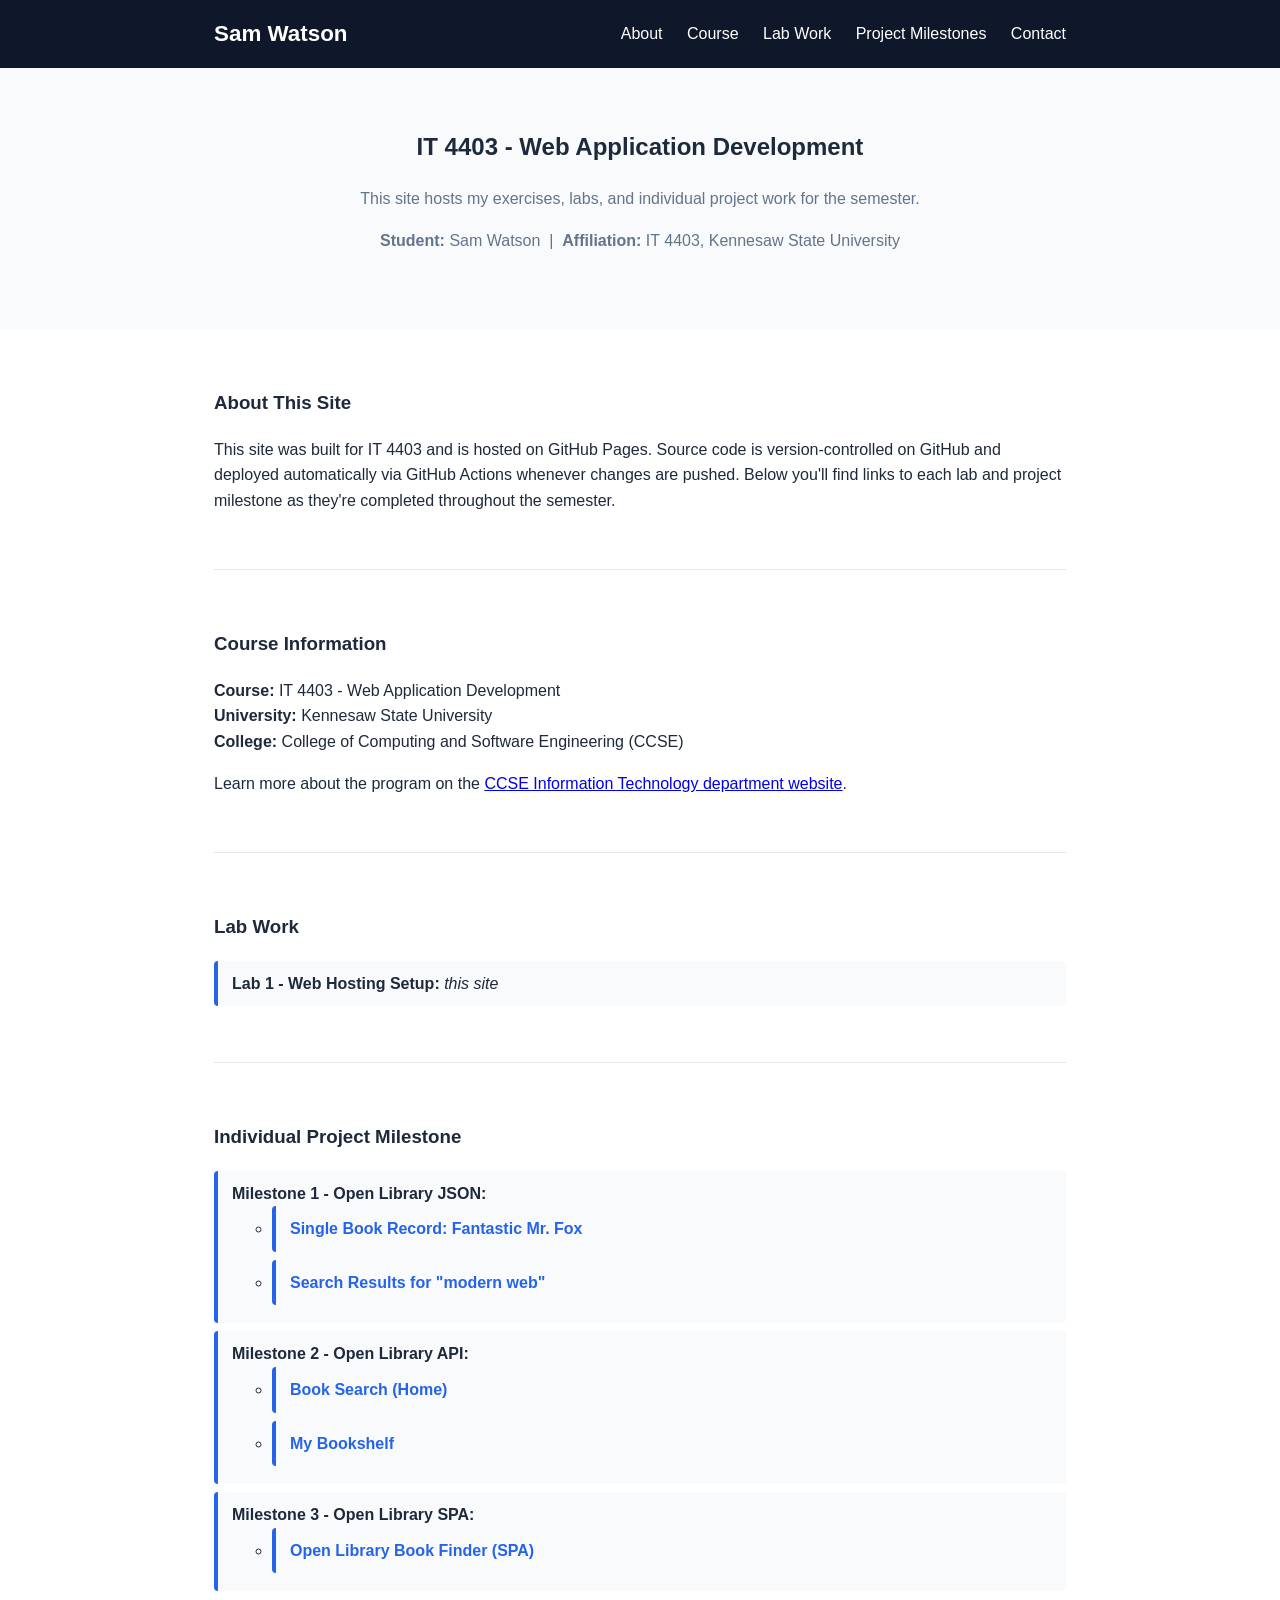
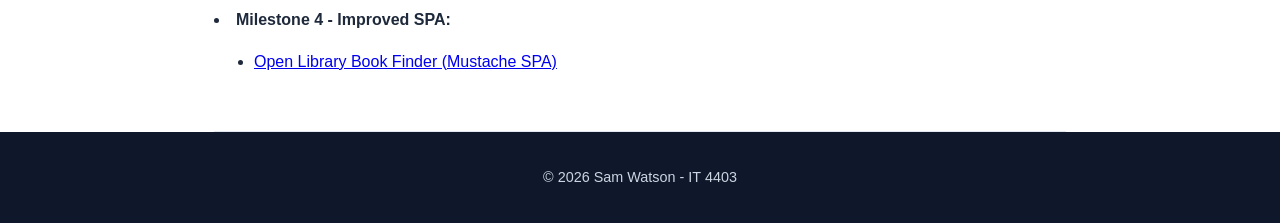
<file: index.html>
<!DOCTYPE html>
<html lang="en">
<head>
  <meta charset="UTF-8" />
  <meta name="viewport" content="width=device-width, initial-scale=1.0" />
  <title>IT 4403 - Project Home</title>
  <link rel="stylesheet" href="style.css" />
</head>
<body>

  <header class="site-header">
    <div class="container header-inner">
      <h1 class="site-title">Sam Watson</h1>
      <nav class="site-nav" aria-label="Main navigation">
        <a href="#about">About</a>
        <a href="#course">Course</a>
        <a href="#labs">Lab Work</a>
        <a href="#milestones">Project Milestones</a>
        <a href="#contact">Contact</a>
      </nav>
    </div>
  </header>

  <section class="hero">
    <div class="container">
      <h2>IT 4403 - Web Application Development</h2>
      <p>This site hosts my exercises, labs, and individual project work for the semester.</p>
      <p><strong>Student:</strong> Sam Watson &nbsp;|&nbsp; <strong>Affiliation:</strong> IT 4403, Kennesaw State University</p>
    </div>
  </section>

  <main class="container">

    <section id="about" class="section">
      <h3>About This Site</h3>
      <p>
        This site was built for IT 4403 and is hosted on GitHub Pages.
        Source code is version-controlled on GitHub and deployed automatically
        via GitHub Actions whenever changes are pushed. Below you'll find links
        to each lab and project milestone as they're completed throughout the semester.
      </p>
    </section>

    <section id="course" class="section">
      <h3>Course Information</h3>
      <p>
        <strong>Course:</strong> IT 4403 - Web Application Development<br />
        <strong>University:</strong> Kennesaw State University<br />
        <strong>College:</strong> College of Computing and Software Engineering (CCSE)
      </p>
      <p>
        Learn more about the program on the
        <a href="https://ccse.kennesaw.edu/it/" target="_blank" rel="noopener">CCSE Information Technology department website</a>.
      </p>
    </section>

    <section id="labs" class="section">
      <h3>Lab Work</h3>
      <ul class="coursework-list">
        <li><strong>Lab 1 - Web Hosting Setup:</strong> <em>this site</em></li>
        <!--
          Add one <li> per lab as you complete it, e.g.:
          <li><strong>Lab 2 - [Title]:</strong> <a href="lab2.html">View Lab 2</a></li>
          <li><strong>Lab 3 - JSON Basics:</strong> <a href="lab3.html">View Lab 3</a></li>
        -->
      </ul>
    </section>

    <section id="milestones" class="section">
      <h3>Individual Project Milestone</h3>
      <ul class="coursework-list">
        <li>
          <strong>Milestone 1 - Open Library JSON:</strong>
          <ul>
            <li><a href="milestone1/book.html">Single Book Record: Fantastic Mr. Fox</a></li>
            <li><a href="milestone1/search.html">Search Results for "modern web"</a></li>
          </ul>
        </li>
        <li>
          <strong>Milestone 2 - Open Library API:</strong>
          <ul>
            <li><a href="milestone2/index.html">Book Search (Home)</a></li>
            <li><a href="milestone2/bookshelf.html">My Bookshelf</a></li>
          </ul>
        </li>
        <li>
          <strong>Milestone 3 - Open Library SPA:</strong>
          <ul>
            <li><a href="milestone3/index.html">Open Library Book Finder (SPA)</a></li>
          </ul>
        </li>
      </ul>
        <li>
          <strong>Milestone 4 - Improved SPA:</strong>
          <ul>
            <li><a href="milestone4/index.html">Open Library Book Finder (Mustache SPA)</a></li>
          </ul>
        </li>
    </section>
  </main>
  <footer class="site-footer">
    <div class="container">
      <p>&copy; 2026 Sam Watson - IT 4403</p>
    </div>
  </footer>

</body>
</html>
</file>
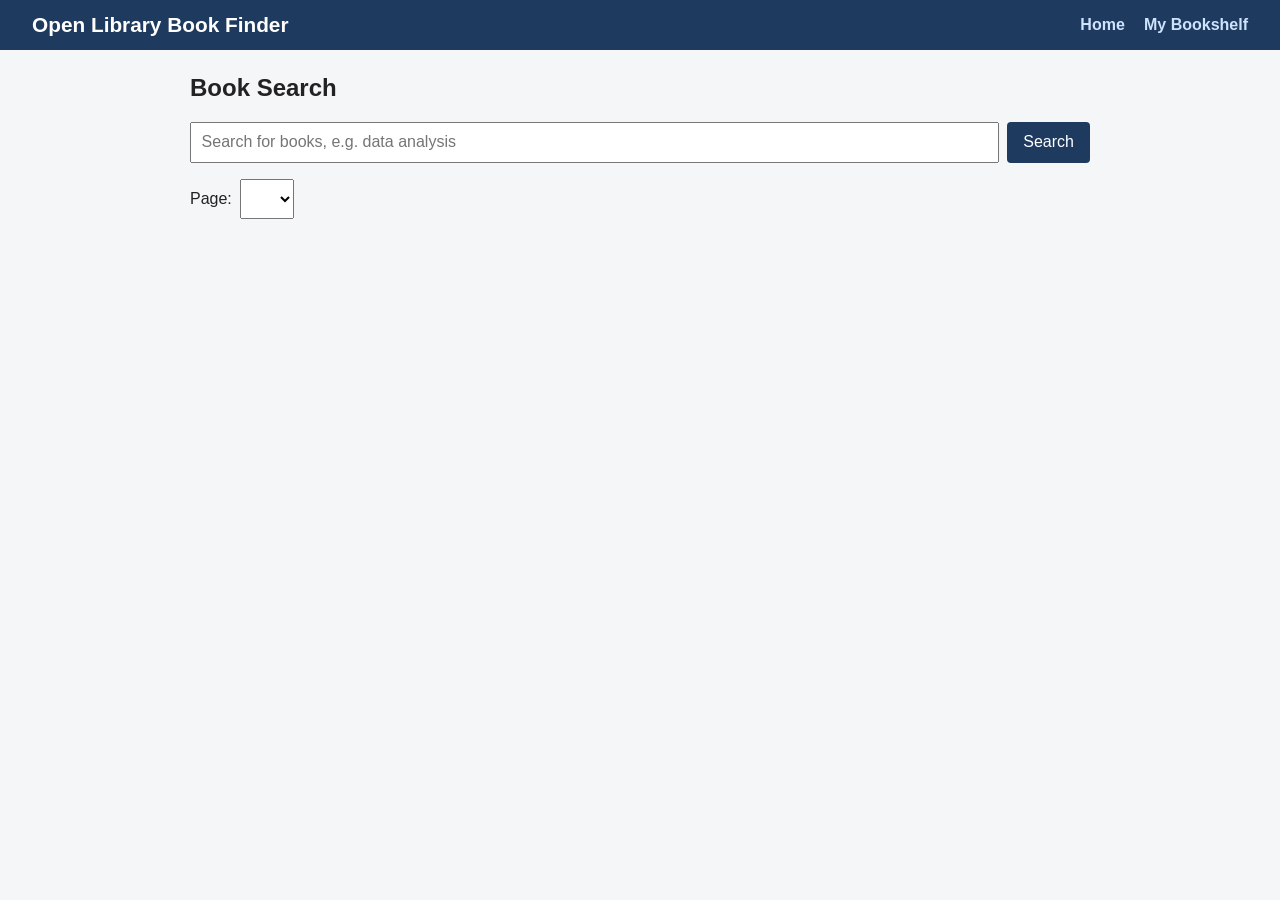
<file: milestone2/index.html>
<!DOCTYPE html>
<html lang="en">
<head>
<meta charset="UTF-8">
<meta name="viewport" content="width=device-width, initial-scale=1">
<title>Book Search - Home</title>
<link rel="stylesheet" href="style.css">
<script src="https://code.jquery.com/jquery-3.7.1.min.js"></script>
</head>
<body>
<header>
  <h1>Open Library Book Finder</h1>
  <nav aria-label="Main navigation"><a href="index.html">Home</a><a href="bookshelf.html">My Bookshelf</a></nav>
</header>
<main>
<h2>Book Search</h2>
<form id="searchForm">
  <label for="term" style="position:absolute;left:-9999px">Search term</label>
  <input type="text" id="term" placeholder="Search for books, e.g. data analysis">
  <button type="submit">Search</button>
</form>
<div id="message" aria-live="polite"></div>
<div id="pager" class="pager" hidden>
  <label for="pageSelect">Page:</label>
  <select id="pageSelect"></select>
  <span id="count"></span>
</div>
<ul id="results" class="book-list"></ul>
</main>
<script>
$(function () {
  var PER_PAGE = 10, MAX_RESULTS = 60;
  var currentTerm = '';

  function esc(s) { return $('<div>').text(s).html(); }
  function showMsg(text, isError) {
    $('#message').html(text ? '<p class="msg' + (isError ? ' error' : '') + '">' + text + '</p>' : '');
  }

  function loadPage(page) {
    var url = 'https://openlibrary.org/search.json?q=' + encodeURIComponent(currentTerm) +
              '&limit=' + PER_PAGE + '&page=' + page + '&fields=key,title,cover_i';
    showMsg('Loading...');
    $.getJSON(url)
      .done(function (data) {
        var docs = data.docs || [];
        $('#results').empty();
        if (docs.length === 0) {
          $('#pager').prop('hidden', true);
          showMsg('No results found for "' + esc(currentTerm) + '". Try a different search.');
          return;
        }
        showMsg('');
        $.each(docs, function (i, book) {
          var workId = book.key.replace('/works/', '');
          var cover = book.cover_i
            ? '<img src="https://covers.openlibrary.org/b/id/' + book.cover_i + '-S.jpg" alt="Cover of ' + esc(book.title) + '">'
            : '<div class="nocover-s">No cover</div>';
          $('#results').append('<li>' + cover + '<a href="details.html?id=' + workId + '">' + esc(book.title || 'Untitled') + '</a></li>');
        });
        // Page dropdown, capped at 60 total results
        var total = Math.min(data.numFound, MAX_RESULTS);
        var pages = Math.ceil(total / PER_PAGE);
        var sel = $('#pageSelect').empty();
        for (var p = 1; p <= pages; p++) { sel.append('<option value="' + p + '">' + p + '</option>'); }
        sel.val(page);
        $('#count').text('Showing up to ' + total + ' of ' + data.numFound + ' results');
        $('#pager').prop('hidden', pages < 1);
      })
      .fail(function () {
        $('#results').empty();
        $('#pager').prop('hidden', true);
        showMsg('Sorry, the search could not be completed. Please check your connection and try again.', true);
      });
  }

  $('#searchForm').on('submit', function (e) {
    e.preventDefault();
    var term = $.trim($('#term').val());
    if (!term) { showMsg('Please enter a search term.', true); return; }
    currentTerm = term;   // a new search always starts at page 1
    loadPage(1);
  });

  $('#pageSelect').on('change', function () { loadPage(parseInt($(this).val(), 10)); });
});
</script>
</body>
</html>
</file>
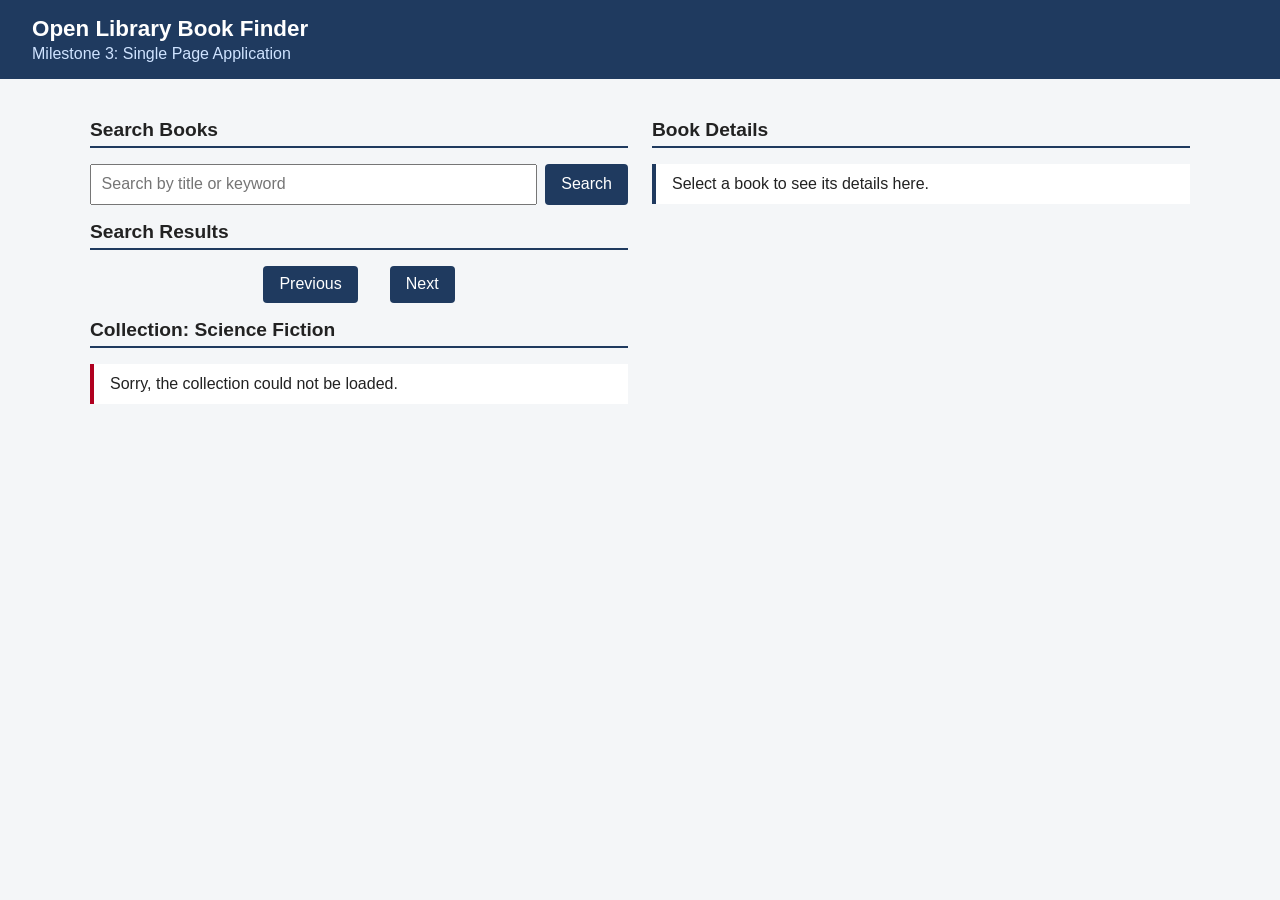
<file: milestone3/index.html>
<!DOCTYPE html>
<html lang="en">
<head>
<meta charset="UTF-8">
<meta name="viewport" content="width=device-width, initial-scale=1">
<title>Open Library Book Finder (SPA)</title>
<link rel="stylesheet" href="style.css">
<script src="https://code.jquery.com/jquery-3.7.1.min.js"></script>
</head>
<body>
<header>
  <h1>Open Library Book Finder</h1>
  <p>Milestone 3: Single Page Application</p>
</header>

<main>
  <div class="column">
    <!-- Search input -->
    <section aria-labelledby="searchHeading">
      <h2 id="searchHeading">Search Books</h2>
      <form id="searchForm">
        <label for="term" class="hidden">Search term</label>
        <input type="text" id="term" placeholder="Search by title or keyword">
        <button type="submit" id="searchBtn">Search</button>
      </form>
      <div id="searchMsg" aria-live="polite"></div>
    </section>

    <!-- Search results and pagination -->
    <section aria-labelledby="resultsHeading">
      <h2 id="resultsHeading">Search Results</h2>
      <ul id="results" class="book-list"></ul>
      <div id="pager" class="pager" hidden>
        <button type="button" id="prevBtn">Previous</button>
        <span id="pageInfo"></span>
        <button type="button" id="nextBtn">Next</button>
      </div>
    </section>

    <!-- Predefined collection -->
    <section aria-labelledby="collectionHeading">
      <h2 id="collectionHeading">Collection: Science Fiction</h2>
      <div id="collectionMsg" aria-live="polite"></div>
      <ul id="collection" class="book-list"></ul>
    </section>
  </div>

  <!-- Selected-book details -->
  <aside class="column" aria-labelledby="detailsHeading">
    <h2 id="detailsHeading">Book Details</h2>
    <div id="detailsMsg" aria-live="polite"><p class="msg">Select a book to see its details here.</p></div>
    <div id="details"></div>
  </aside>
</main>

<script src="app.js"></script>
</body>
</html>
</file>
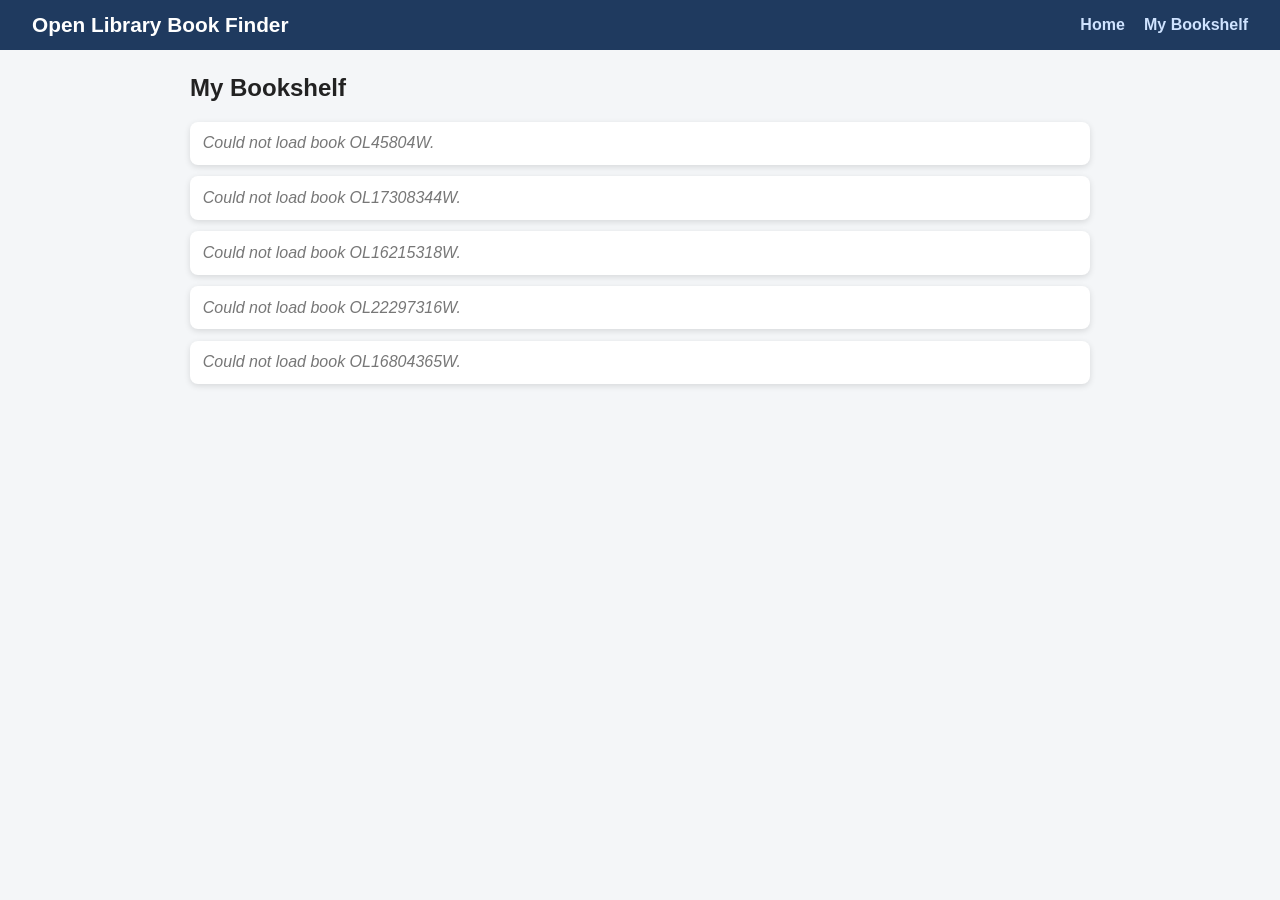
<file: milestone2/bookshelf.html>
<!DOCTYPE html>
<html lang="en">
<head>
<meta charset="UTF-8">
<meta name="viewport" content="width=device-width, initial-scale=1">
<title>My Bookshelf</title>
<link rel="stylesheet" href="style.css">
<script src="https://code.jquery.com/jquery-3.7.1.min.js"></script>
</head>
<body>
<header>
  <h1>Open Library Book Finder</h1>
  <nav aria-label="Main navigation"><a href="index.html">Home</a><a href="bookshelf.html">My Bookshelf</a></nav>
</header>
<main>
<h2>My Bookshelf</h2>
<ul id="shelf" class="book-list"></ul>
</main>
<script>
$(function () {
  // Work IDs of my books. Titles and covers come from the API.
  var workIds = [
    'OL45804W',      // Fantastic Mr. Fox
    'OL17308344W',   // Web Scraping with Python
    'OL16215318W',   // The Tangled Web
    'OL22297316W',   // Django for Beginners
    'OL16804365W'    // The Modern Web
  ];

  function esc(s) { return $('<div>').text(s).html(); }

  $.each(workIds, function (i, id) {
    // Placeholder keeps the books in my chosen order
    var $item = $('<li>Loading...</li>').appendTo('#shelf');
    $.getJSON('https://openlibrary.org/works/' + id + '.json')
      .done(function (w) {
        var title = w.title || 'Untitled';
        var coverId = null;
        $.each(w.covers || [], function (j, c) { if (c > 0) { coverId = c; return false; } });
        var cover = coverId
          ? '<img src="https://covers.openlibrary.org/b/id/' + coverId + '-S.jpg" alt="Cover of ' + esc(title) + '">'
          : '<div class="nocover-s">No cover</div>';
        $item.html(cover + '<a href="details.html?id=' + id + '">' + esc(title) + '</a>');
      })
      .fail(function () { $item.html('<span class="na">Could not load book ' + id + '.</span>'); });
  });
});
</script>
</body>
</html>
</file>
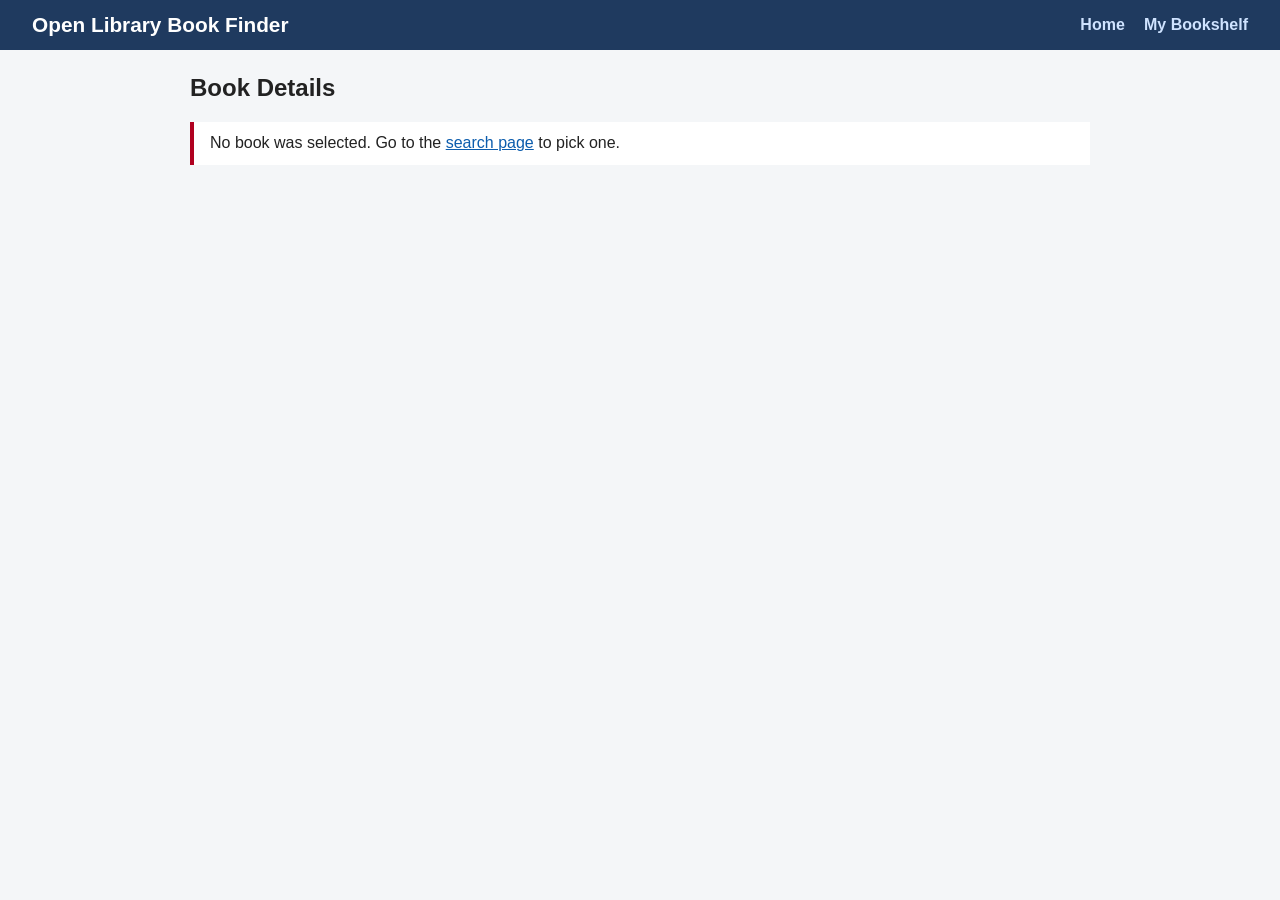
<file: milestone2/details.html>
<!DOCTYPE html>
<html lang="en">
<head>
<meta charset="UTF-8">
<meta name="viewport" content="width=device-width, initial-scale=1">
<title>Book Details</title>
<link rel="stylesheet" href="style.css">
<script src="https://code.jquery.com/jquery-3.7.1.min.js"></script>
</head>
<body>
<header>
  <h1>Open Library Book Finder</h1>
  <nav aria-label="Main navigation"><a href="index.html">Home</a><a href="bookshelf.html">My Bookshelf</a></nav>
</header>
<main>
<h2>Book Details</h2>
<div id="message" aria-live="polite"></div>
<div id="detail"></div>
</main>
<script>
$(function () {
  function esc(s) { return $('<div>').text(s).html(); }
  var id = new URLSearchParams(window.location.search).get('id');
  if (!id) { $('#message').html('<p class="msg error">No book was selected. Go to the <a href="index.html">search page</a> to pick one.</p>'); return; }

  $.getJSON('https://openlibrary.org/works/' + encodeURIComponent(id) + '.json')
    .done(function (w) {
      var title = w.title || 'Untitled';
      document.title = title + ' - Book Details';

      // Work records use a covers array
      var coverId = null;
      $.each(w.covers || [], function (i, c) { if (c > 0) { coverId = c; return false; } });
      var cover = coverId
        ? '<img src="https://covers.openlibrary.org/b/id/' + coverId + '-M.jpg" alt="Cover of ' + esc(title) + '">'
        : '<div class="nocover">No cover available</div>';

      // Description may be text or an object with a value property
      var d = w.description;
      var desc = typeof d === 'string' ? d : (d && d.value ? d.value : null);
      var descHtml = desc ? '<p>' + esc(desc) + '</p>' : '<p class="na">No description available.</p>';

      var subjects = '<p class="na">No subjects available.</p>';
      if (Array.isArray(w.subjects) && w.subjects.length) {
        subjects = '<ul>';
        $.each(w.subjects.slice(0, 10), function (i, s) { subjects += '<li>' + esc(s) + '</li>'; });
        subjects += '</ul>';
      }

      $('#detail').html('<section class="detail"><div>' + cover + '</div><div class="info">' +
        '<h2>' + esc(title) + '</h2>' +
        '<p><strong>Work ID:</strong> ' + esc(id) + '</p>' +
        '<h3>Description</h3>' + descHtml +
        '<h3>Subjects</h3>' + subjects +
        '<p><a href="https://openlibrary.org/works/' + encodeURIComponent(id) + '" target="_blank" rel="noopener">View "' + esc(title) + '" on Open Library</a></p>' +
        '</div></section>');
    })
    .fail(function () {
      $('#message').html('<p class="msg error">Sorry, this book could not be loaded. Check the Work ID or try again later.</p>');
    });
});
</script>
</body>
</html>
</file>
<file: style.css>
:root {
  --bg: #0f172a;
  --accent: #2563eb;
  --text: #1e293b;
  --muted: #64748b;
  --light-bg: #f8fafc;
}

* { box-sizing: border-box; }

body {
  margin: 0;
  font-family: -apple-system, BlinkMacSystemFont, "Segoe UI", Roboto, sans-serif;
  color: var(--text);
  background: #ffffff;
  line-height: 1.6;
}

.container {
  max-width: 900px;
  margin: 0 auto;
  padding: 0 24px;
}

.site-header {
  background: var(--bg);
  color: white;
  padding: 16px 0;
}

.header-inner {
  display: flex;
  justify-content: space-between;
  align-items: center;
  flex-wrap: wrap;
}

.site-title {
  margin: 0;
  font-size: 1.4rem;
}

.site-nav a {
  color: white;
  text-decoration: none;
  margin-left: 20px;
  font-weight: 500;
}

.site-nav a:hover { text-decoration: underline; }

.hero {
  background: var(--light-bg);
  padding: 60px 0;
  text-align: center;
}

.hero h2 { margin-top: 0; }
.hero p { color: var(--muted); }

.section {
  padding: 40px 0;
  border-bottom: 1px solid #e2e8f0;
}

.coursework-list {
  list-style: none;
  padding: 0;
}

.coursework-list li {
  padding: 10px 14px;
  margin-bottom: 8px;
  background: var(--light-bg);
  border-left: 4px solid var(--accent);
  border-radius: 4px;
}

.coursework-list a {
  color: var(--accent);
  text-decoration: none;
  font-weight: 600;
}

.coursework-list a:hover { text-decoration: underline; }

.site-footer {
  background: var(--bg);
  color: #cbd5e1;
  padding: 20px 0;
  text-align: center;
  font-size: 0.9rem;
}
</file>
<file: milestone2/style.css>
body { font-family: Arial, Helvetica, sans-serif; background: #f4f6f8; color: #222; margin: 0; }
header { background: #1f3a5f; color: #fff; padding: .8rem 2rem; display: flex; justify-content: space-between; align-items: center; flex-wrap: wrap; gap: .5rem; }
header h1 { margin: 0; font-size: 1.3rem; }
nav a { color: #cfe3ff; margin-left: 1.2rem; text-decoration: none; font-weight: bold; }
nav a:hover, nav a:focus { text-decoration: underline; }
main { max-width: 900px; margin: 1.5rem auto; padding: 0 1rem; }
a { color: #0b5cad; }
.msg { padding: .8rem 1rem; background: #fff; border-left: 4px solid #1f3a5f; margin: 1rem 0; }
.msg.error { border-color: #b00020; }
form { display: flex; gap: .5rem; flex-wrap: wrap; margin-bottom: 1rem; }
input[type=text] { flex: 1; min-width: 200px; padding: .6rem; font-size: 1rem; }
button, select { padding: .6rem 1rem; font-size: 1rem; }
button { background: #1f3a5f; color: #fff; border: 0; border-radius: 4px; cursor: pointer; }
.book-list { list-style: none; padding: 0; margin: 0; }
.book-list li { background: #fff; border-radius: 8px; box-shadow: 0 2px 6px rgba(0,0,0,.12); padding: .8rem; margin-bottom: .7rem; display: flex; gap: 1rem; align-items: center; }
.book-list img, .nocover-s { width: 50px; height: 75px; object-fit: cover; flex-shrink: 0; }
.nocover-s { background: #e3e8ee; color: #666; font-size: .65rem; display: flex; align-items: center; justify-content: center; text-align: center; }
.book-list a { font-weight: bold; font-size: 1.05rem; }
.pager { margin: 1rem 0; display: flex; gap: .5rem; align-items: center; }
.detail { background: #fff; border-radius: 8px; box-shadow: 0 2px 6px rgba(0,0,0,.12); padding: 1.5rem; display: flex; gap: 1.5rem; flex-wrap: wrap; }
.detail img { width: 200px; max-width: 100%; border: 1px solid #ccc; border-radius: 4px; }
.detail .nocover { width: 200px; height: 300px; background: #e3e8ee; color: #666; display: flex; align-items: center; justify-content: center; text-align: center; }
.detail .info { flex: 1; min-width: 260px; }
.detail h2 { margin-top: 0; }
.na { color: #777; font-style: italic; }
</file>
<file: milestone3/style.css>
body { font-family: Arial, Helvetica, sans-serif; background: #f4f6f8; color: #222; margin: 0; }
header { background: #1f3a5f; color: #fff; padding: 1rem 2rem; }
header h1 { margin: 0; font-size: 1.4rem; }
header p { margin: .2rem 0 0; color: #cfe3ff; }
main { max-width: 1100px; margin: 1.5rem auto; padding: 0 1rem; display: grid; grid-template-columns: 1fr 1fr; gap: 1.5rem; align-items: start; }
@media (max-width: 800px) { main { grid-template-columns: 1fr; } }
h2 { font-size: 1.2rem; border-bottom: 2px solid #1f3a5f; padding-bottom: .3rem; }
.hidden { position: absolute; left: -9999px; }
form { display: flex; gap: .5rem; }
input[type=text] { flex: 1; padding: .6rem; font-size: 1rem; }
button { padding: .6rem 1rem; font-size: 1rem; background: #1f3a5f; color: #fff; border: 0; border-radius: 4px; cursor: pointer; }
button:disabled { background: #9aa7b8; cursor: not-allowed; }
.msg { padding: .7rem 1rem; background: #fff; border-left: 4px solid #1f3a5f; margin: .7rem 0; }
.msg.error { border-color: #b00020; }
.book-list { list-style: none; padding: 0; margin: 0 0 1rem; }
.book-list li { background: #fff; border-radius: 8px; box-shadow: 0 2px 6px rgba(0,0,0,.12); padding: .6rem; margin-bottom: .6rem; display: flex; gap: .8rem; align-items: center; }
.book-list li.active { outline: 2px solid #0b5cad; }
.book-list img, .nocover-s { width: 45px; height: 68px; object-fit: cover; flex-shrink: 0; }
.nocover-s { background: #e3e8ee; color: #666; font-size: .65rem; display: flex; align-items: center; justify-content: center; text-align: center; }
.book-btn { background: none; color: #0b5cad; padding: 0; text-align: left; font-weight: bold; text-decoration: underline; }
.pager { display: flex; gap: 1rem; align-items: center; justify-content: center; margin-bottom: 1rem; }
#details .card { background: #fff; border-radius: 8px; box-shadow: 0 2px 6px rgba(0,0,0,.12); padding: 1.2rem; }
#details img { width: 180px; max-width: 100%; border: 1px solid #ccc; border-radius: 4px; }
#details .nocover { width: 180px; height: 270px; background: #e3e8ee; color: #666; display: flex; align-items: center; justify-content: center; text-align: center; }
#details h3 { margin: .2rem 0 .5rem; font-size: 1.3rem; }
#details h4 { margin: 1rem 0 .3rem; }
.na { color: #777; font-style: italic; }
</file>
